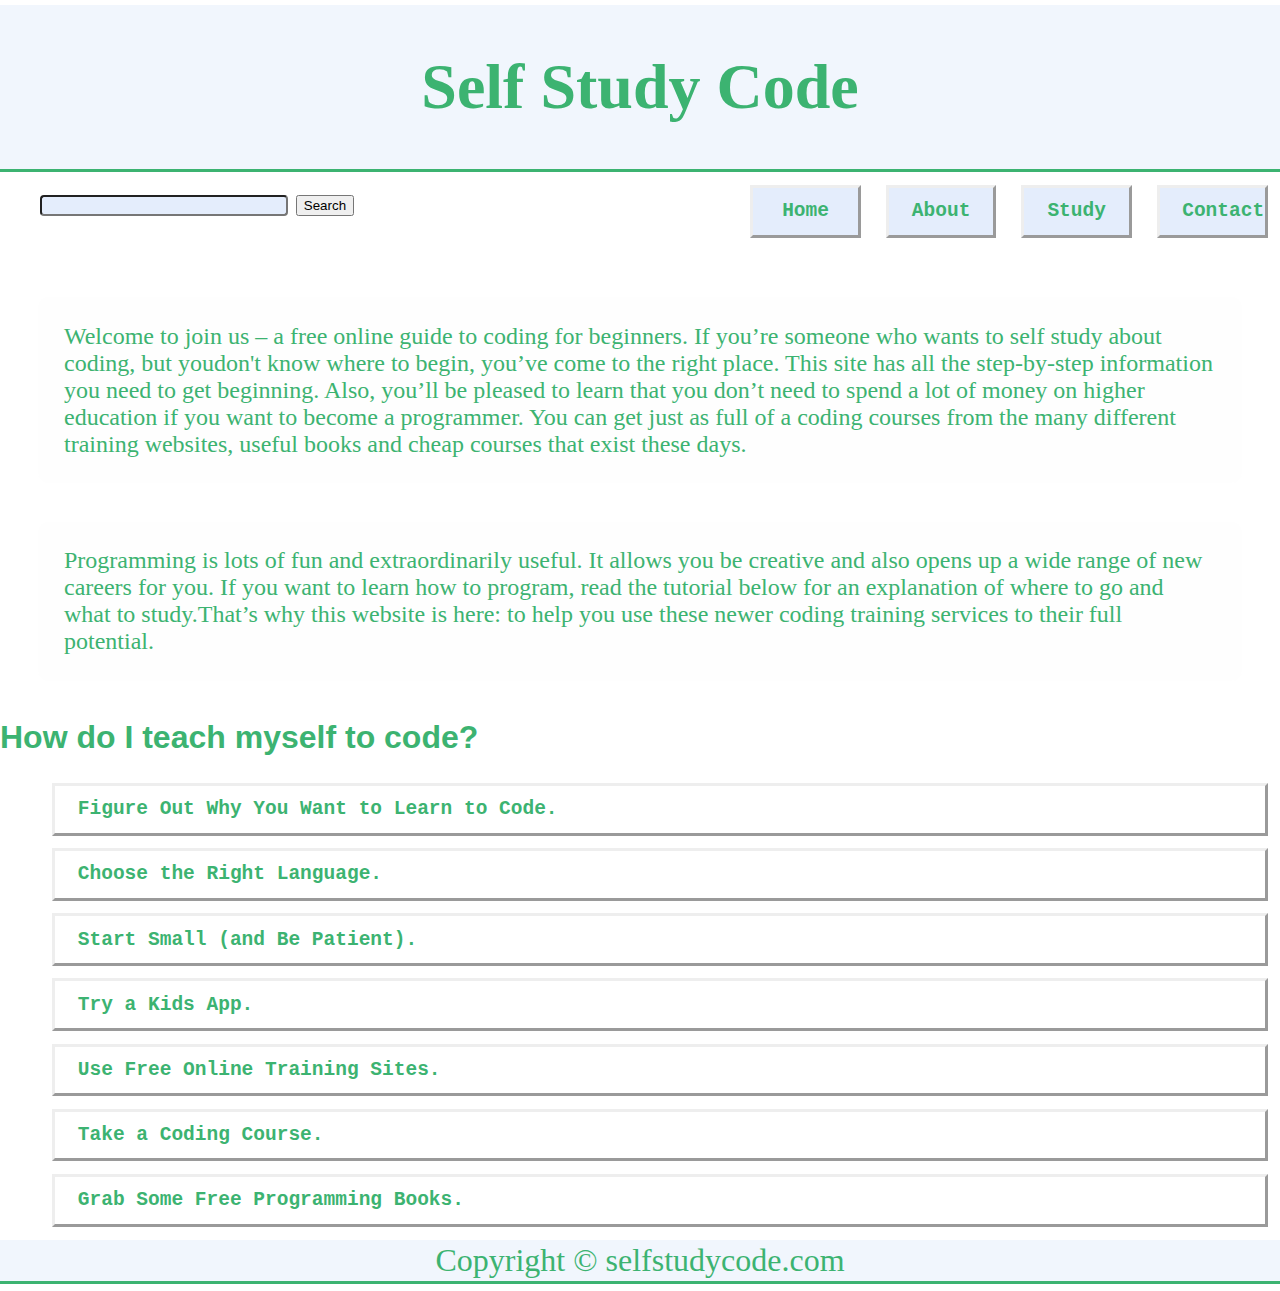
<file: week0/index.html>
<html lang="en">
<head>
  <meta charset="utf-8">
    <title>My first Web Page</title>
    <link rel="stylesheet" type="text/css" href="main.css" >
</head> 
<body>
  
 <div class="container-fluid topnav">
   <header>
      <h1>Self Study Code</h1>
    </header>
 <nav>
     <ul>
    <input id="search-text" type="text"/>
    <button type="button" id="search-           button">Search</button>
      <li class="navright">
        <a href="Contact">Contact</a>
      </li>    
      <li class="navright">
        <a href="Study">Study</a>
       </li>
     <li class="navright">
       <a href="About">About</a></li>
     <li class="navright">
       <a href="Home">Home</a></li>           </ul>
     
   </nav>
   
   
  <br>
  <br>
  
   <p>Welcome to join us – a free online       guide to coding for beginners. If         you’re someone who wants to self         study about coding, but youdon't         know where to begin, you’ve come to       the right place. This site has all       the step-by-step information you         need to get beginning.

      Also, you’ll be pleased to learn         that you don’t need to spend a lot       of money on higher education if you       want to become a programmer. You         can get just as full of a coding         courses from the many different           training websites, useful books and       cheap courses that exist these           days.</p>
  <p> Programming is lots of fun and           extraordinarily useful. It allows         you be creative and also opens up a       wide range of new careers for you.       If you want to learn how to               program, read the tutorial below         for an explanation of where to go         and what to study.That’s why this         website is here: to help you use         these newer coding training               services to their full potential.  </p>
  
 <h2>How do I teach myself to code?</h2>
   <ul class=Nv>
      <li><a href="Figure Out Why You             Want to Learn to Code"                   target="_blank">
        Figure Out Why You Want to Learn         to Code.</a></li>
      
     <li><a href="Choose the Right             Language" target="_blank">Choose          the Right Language.</a></li>
     <li><a href="Start Small (and Be             Patient) " target="_blank">Start         Small (and Be Patient).</a></li>
     <li><a href="Try a Kids App"                 target="_blank">Try a Kids App.          </a></li>
     <li><a href="Use Free Online                  Training Sites"           target="_blank">
       Use Free Online Training Sites.        </a></li>
      <li><a href="Take a Coding         Course">Take a Coding Course. </a>
         
      </li>
      <li><a href="Grab Some Free      Programming Books" target="_blank">Grab Some Free Programming Books.</a></li>
   </ul>
  <footer>Copyright &copy;              selfstudycode.com</footer>
</div>

     
</body>
</html>
</file>
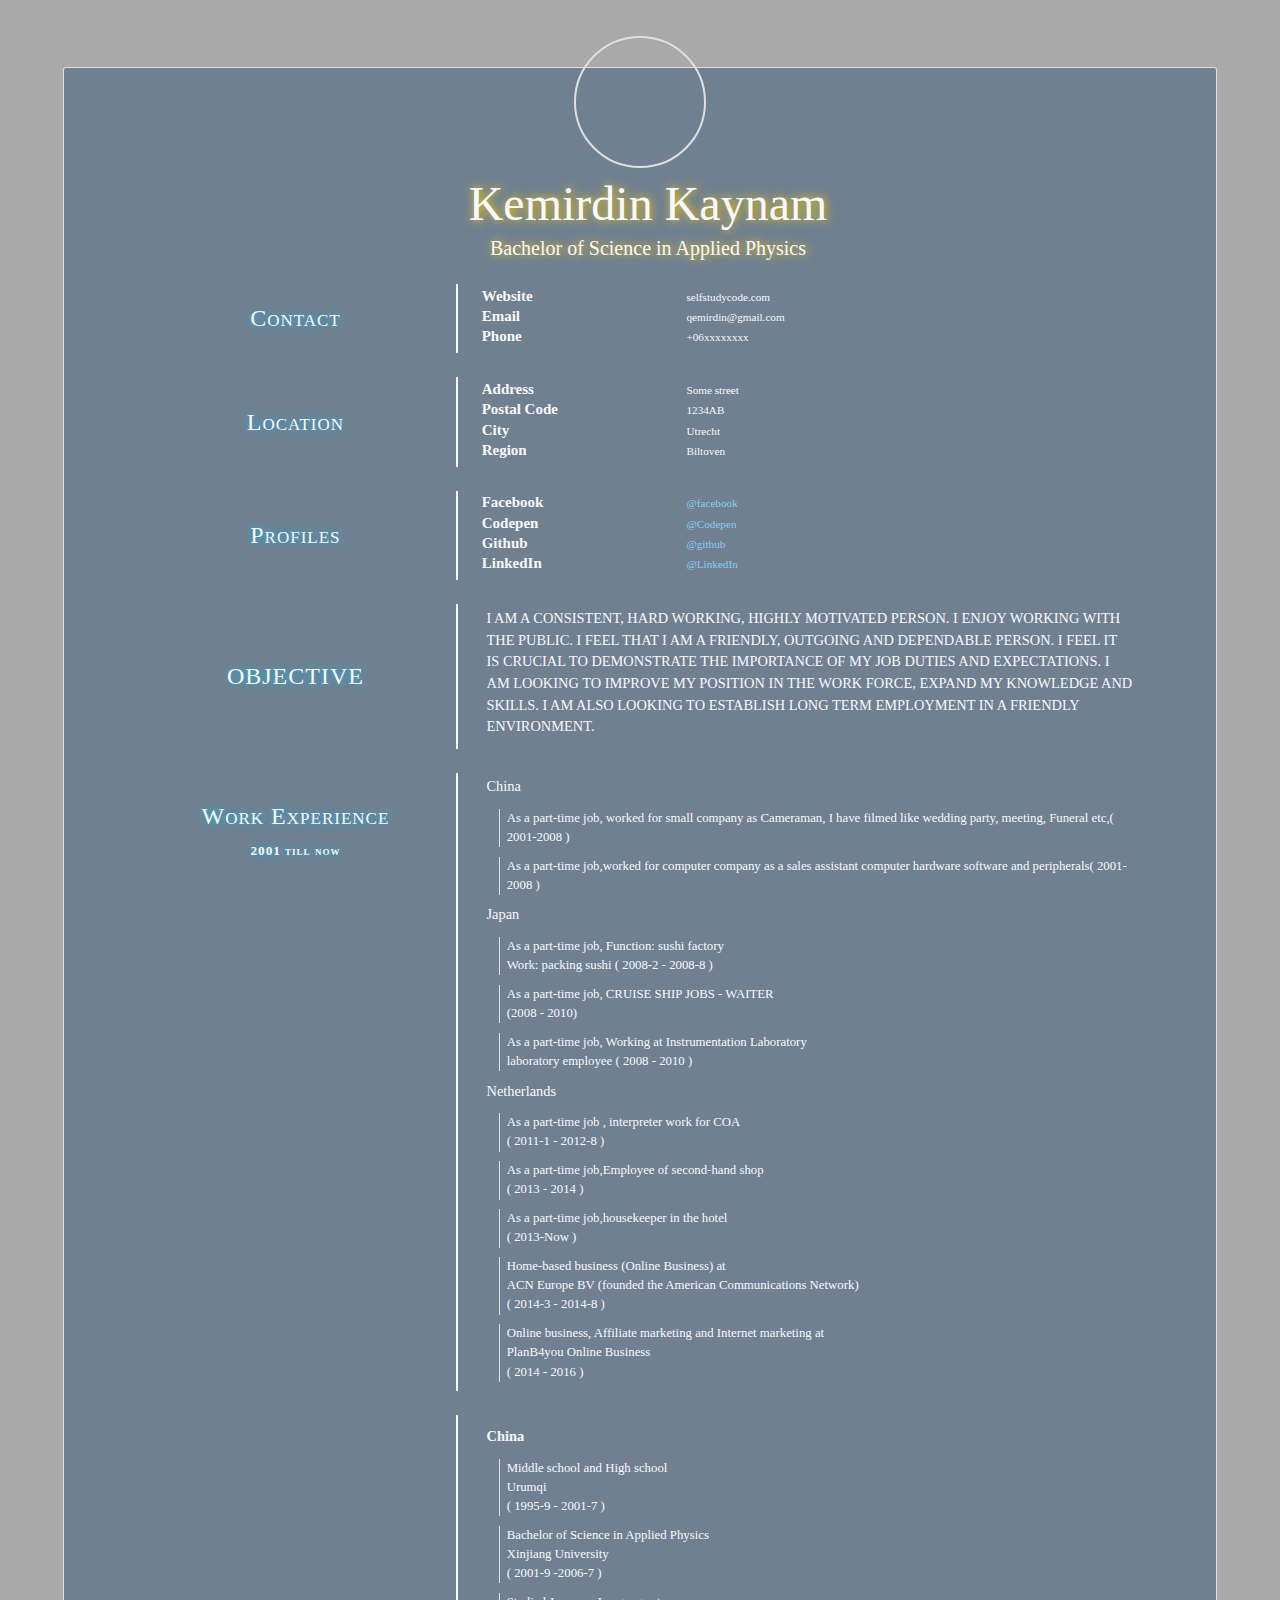
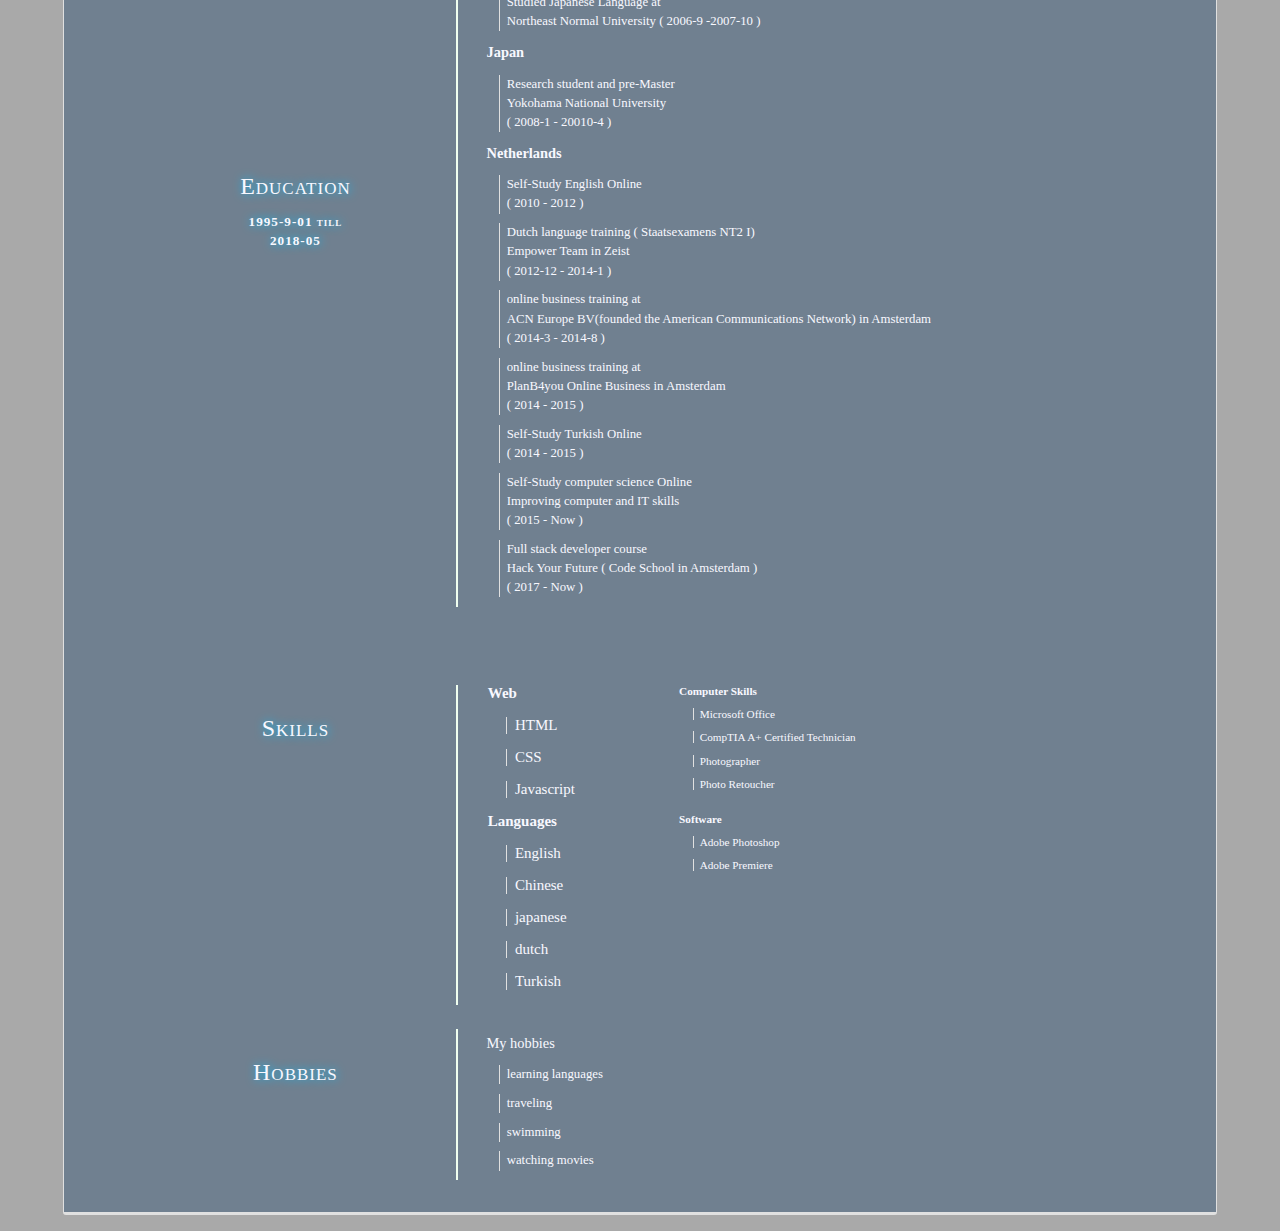
<file: week1/index.html>
<!DOCTYPE html>
<html lang="en">
<head>
  <meta charset="utf-8">
    <title>My first Web Page</title>
    <link rel="stylesheet" type="text/css" href="mystyles.css" >
</head> 
<body>
<div class="resume-wrapper">
  <article class="paper">
    <header>
      <div class="header-content">
        <div class="header-pic" title="My resume">
          <div class="pic"></div>
        </div>
        <div class="header-text">
          
          <p>
            Kemirdin
            Kaynam
          </p>
          <p class="subtitle">Bachelor of Science in Applied Physics</p>
        </div>
      </div>
    </header>
    
    <div class="content-wrapper">
    
      <!-- CONTACT -->
      <section class="content">
        <div class="row">
          <div class="content-cat">
           Contact
          </div>
          <div class="content-text">
            <ul>
              <li>Website</li>
              <li>selfstudycode.com</li>
            </ul>
            <ul>
              <li>Email</li>
              <li>qemirdin@gmail.com</li>
            </ul>
            <ul>
              <li>Phone</li>
              <li>+06xxxxxxxx</li>
            </ul>
          </div>
        </div>
      </section>

      <!-- LOCATION -->
      <section class="content">
        <div class="row">
          <div class="content-cat">
           Location
          </div>
          <div class="content-text">
            <ul>
              <li>Address</li>
              <li>Some street</li>
            </ul>
            <ul>
              <li>Postal Code</li>
              <li>1234AB</li>
            </ul>
            <ul>
              <li>City</li>
              <li>Utrecht</li>
            </ul>
            <ul>
              <li>Region</li>
              <li>Biltoven</li>
            </ul>
          </div>
        </div>
      </section>

      <!-- PROFILES -->
      <section class="content">
        <div class="row">
          <div class="content-cat">
           Profiles
          </div>
          <div class="content-text">
            <ul>
              <li>Facebook</li>
              <li>
                <a href="https://facebook.com" target="_blank">@facebook</a>
              </li>
            </ul>
            <ul>
              <li>Codepen</li>
              <li>
                <a href="https://codepen.io/K3M1R" target="_blank">@Codepen</a>
              </li>
            </ul>
            <ul>
              <li>Github</li>
              <li>
                <a href="https://github.com/Kemirdin" target="_blank">@github</a>
              </li>
            </ul>
             <ul>
              <li>LinkedIn</li>
              <li>
                <a href="https://www.linkedin.com/in/kemirdin-kaynam-b4033410a/" target="_blank">@LinkedIn</a>
              </li>
            </ul>
          </div>
        </div>
      </section>
      
      
        <section class="content">
        <div class="row">
          <div class="content-cat">
            OBJECTIVE
            
          </div>
          <div class="content-text work-listing education-listing">
            <p class="objective">I AM A CONSISTENT, HARD WORKING, HIGHLY MOTIVATED PERSON. I ENJOY WORKING WITH THE PUBLIC. I FEEL THAT I AM A FRIENDLY, OUTGOING AND DEPENDABLE PERSON. I FEEL IT IS CRUCIAL TO DEMONSTRATE THE IMPORTANCE OF MY JOB DUTIES AND EXPECTATIONS. I AM LOOKING TO IMPROVE MY POSITION IN THE WORK FORCE, EXPAND MY KNOWLEDGE AND SKILLS. I AM ALSO LOOKING TO ESTABLISH LONG TERM EMPLOYMENT IN A FRIENDLY ENVIRONMENT.</p>
            
          </div>
          
         
          
        </div>
      </section>

      <section class="content">
        <div class="row">
          <div class="content-cat big-text">
           Work Experience
            <p>2001 till now</p>
          </div>
          <div class="content-text work-listing">
            <p class="heading"> China </p>
            <p class="highlight">As a part-time job, worked for  small company as Cameraman, I  have filmed like  wedding party, meeting, Funeral etc,( 2001-2008 )</p>
            <p class="highlight">As a part-time job,worked for  computer company as a sales assistant computer hardware software and peripherals( 2001-2008 )</p>

           <p class="heading">Japan </p>
            <p class="highlight">As a part-time job, Function: sushi factory<br>
Work: packing sushi ( 2008-2 - 2008-8 )</p>
            <p class="highlight">As a part-time job, CRUISE SHIP JOBS - WAITER<br>
(2008 - 2010)</p>
            <p class="highlight">As a part-time job, Working at Instrumentation Laboratory<br>
laboratory employee ( 2008 - 2010 )</p>
            <p class="heading">Netherlands </p>
            <p class="highlight">As a part-time job , interpreter work for COA <br>
              ( 2011-1 - 2012-8 )
            </p>
            <p class="highlight">As a part-time job,Employee of second-hand shop<br>
              ( 2013 - 2014 )
            </p>
            <p class="highlight">As a part-time job,housekeeper in the hotel<br>
              ( 2013-Now )
            </p>
            <p class="highlight">Home-based business (Online Business) at <br> ACN Europe BV (founded the American Communications Network) <br>
              ( 2014-3 - 2014-8 )
            </p>
            <p class="highlight">Online business, Affiliate marketing and Internet marketing at <br> PlanB4you Online Business<br>
              ( 2014 - 2016 )
            </p>
            
          </div>
        </div>
      </section>
   

      <section class="content">
        <div class="row">
          <div class="content-cat">
            Education
            <p>1995-9-01 till</p>
            <p style="margin-top:0.25em;">2018-05</p>
          </div>
          <div class="content-text work-listing education-listing">
            <p class="heading">China</p>
            <p class="highlight">Middle school and High school <br> Urumqi <br>
              ( 1995-9 - 2001-7 )
            </p>
            <p class="highlight">Bachelor of Science in Applied Physics<br>
              Xinjiang University<br>
              ( 2001-9 -2006-7 )
            </p>
            <p class="highlight">Studied Japanese Language at<br>  Northeast Normal University ( 2006-9 -2007-10 )</p>
            <p class="heading">Japan </p>
            <p class="highlight">Research student and pre-Master <br> Yokohama National University <br>
              ( 2008-1 - 20010-4 )
            </p>
            
            <p class="heading">Netherlands </p>
            <p class="highlight"> Self-Study English Online<br> 
              ( 2010 - 2012 )
            </p>
            <p class="highlight">Dutch language training ( Staatsexamens NT2 I) <br> Empower Team in Zeist <br>
              ( 2012-12 - 2014-1 )
            </p>
            <p class="highlight"> online business training at <br>ACN Europe BV(founded the American Communications Network) in Amsterdam<br> 
              ( 2014-3 - 2014-8 )
            </p>
            <p class="highlight">online business training at <br> PlanB4you Online Business in Amsterdam<br> 
              ( 2014 - 2015 )
            </p>
             <p class="highlight"> Self-Study Turkish Online<br> 
              ( 2014 - 2015 )
            </p>
             <p class="highlight">Self-Study computer science Online <br>
               Improving  computer and IT skills<br>
              ( 2015 - Now )
            </p>
             <p class="highlight">Full stack developer course <br>
               Hack Your Future ( Code School in Amsterdam )<br>
              ( 2017 - Now )
            </p>
            
          </div>
          
         
          
        </div>
      </section>
      

      <section class="content">
        <div class="row">
          <div class="content-cat big-text">
      

          </div>
        </div>
      </section>

      <section class="content">
        <div class="row">
          <div class="content-cat big-text">
            Skills
          </div>
          <div class="content-text skills-listing">
            <ul>
              <li>
                Web
                
                <p class="highlight">HTML</p>
                <p class="highlight">CSS</p>
                <p class="highlight">Javascript</p>
              </li>
              <li>
                Computer Skills
                <p class="highlight">Microsoft Office</p>
               
                <p class="highlight">CompTIA A+ Certified Technician</p>
                <p class="highlight">Photographer</p>
                <p class="highlight">Photo Retoucher</p>
              </li>
            </ul>
            <ul>
              <li>
                Languages 
               
                <p class="highlight">English</p>
                <p class="highlight">Chinese</p>
                <p class="highlight">japanese</p>
                <p class="highlight">dutch</p>
                <p class="highlight">Turkish</p>
              </li>
              <li>
                Software
                
                <p class="highlight">Adobe Photoshop</p>
                <p class="highlight">Adobe Premiere</p>
              </li>
            </ul>
          </div>
        </div>
      </section>
         <section class="content">
        <div class="row">
          <div class="content-cat big-text">
           Hobbies
            </div>
          <div class="content-text work-listing">
             
            <p>My hobbies</p>
            <p class="highlight">learning languages</p>
            <p class="highlight">traveling</p>
            <p class="highlight">swimming</p>
            <p class="highlight">watching movies</p>
          
          
          </div>
        </div>
      </section>
    
    </div>
      
  </article>
  
</div>
  </body>
</html>
</file>
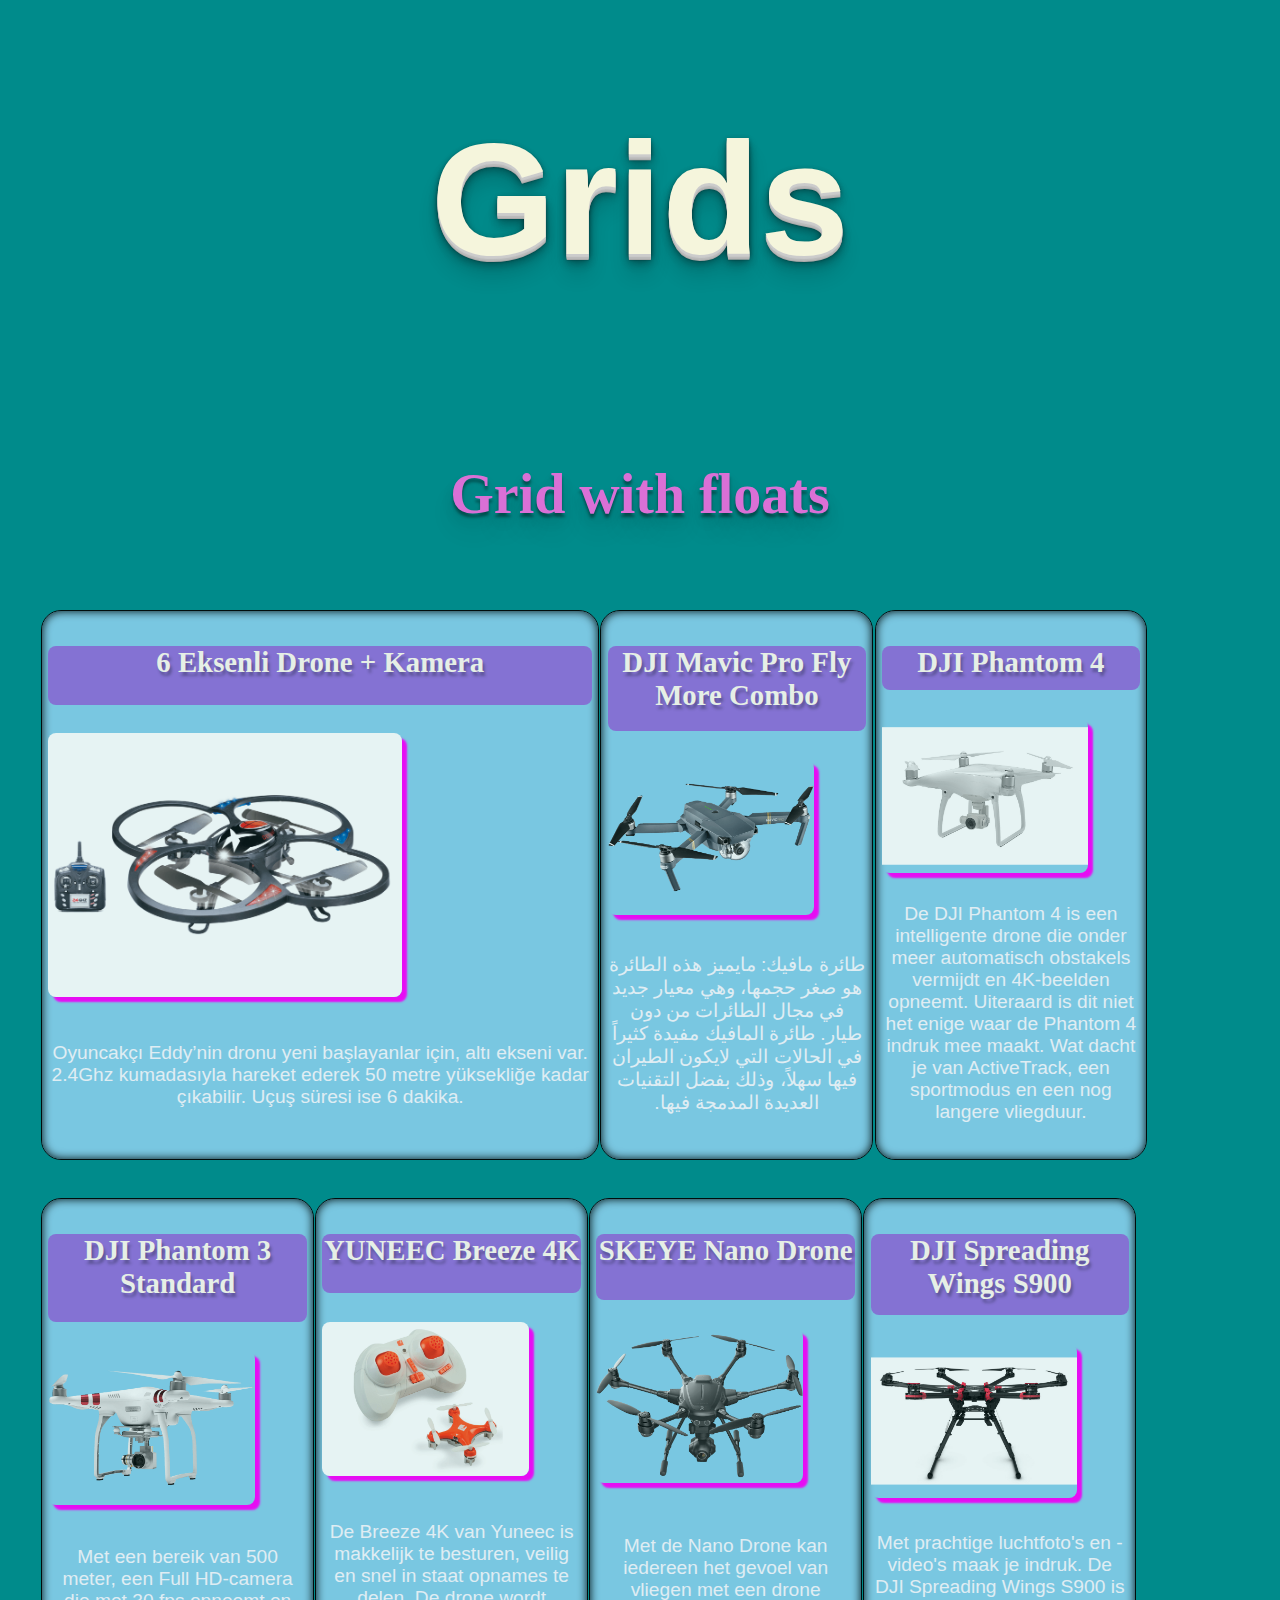
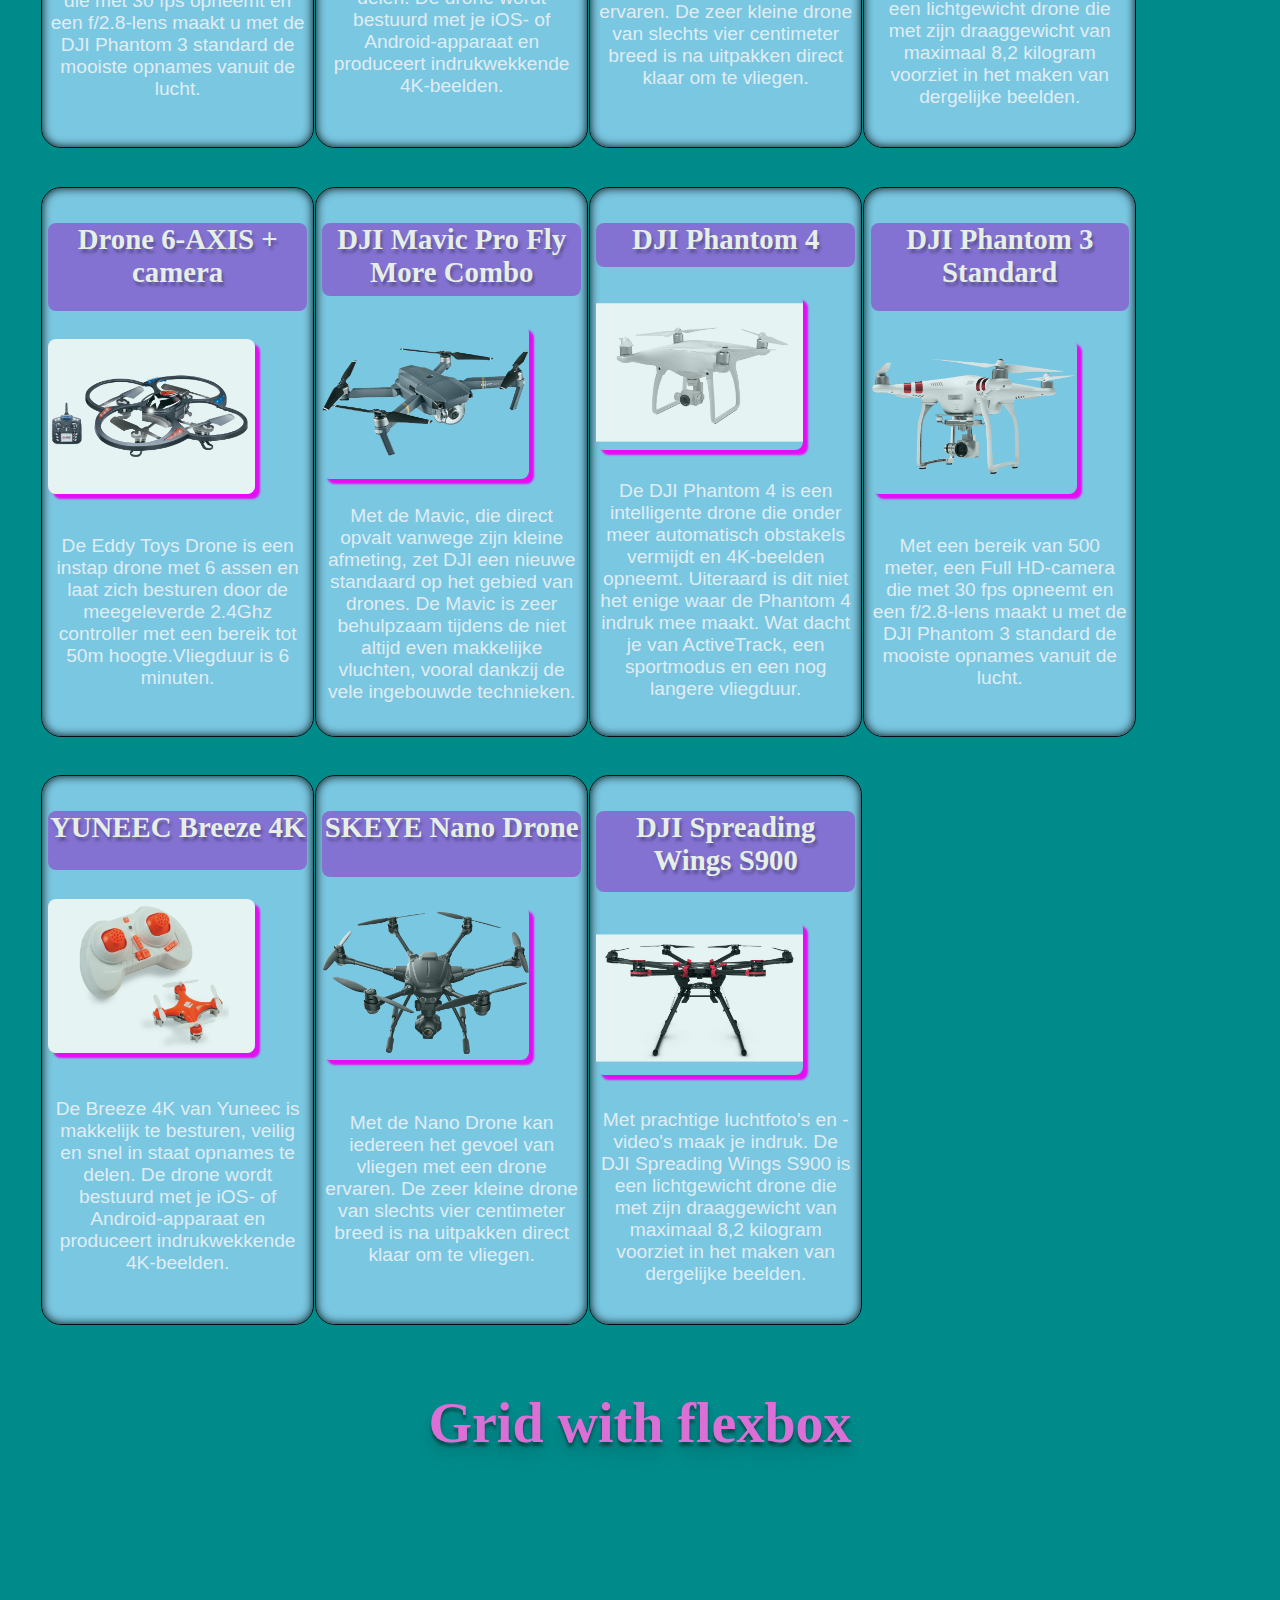
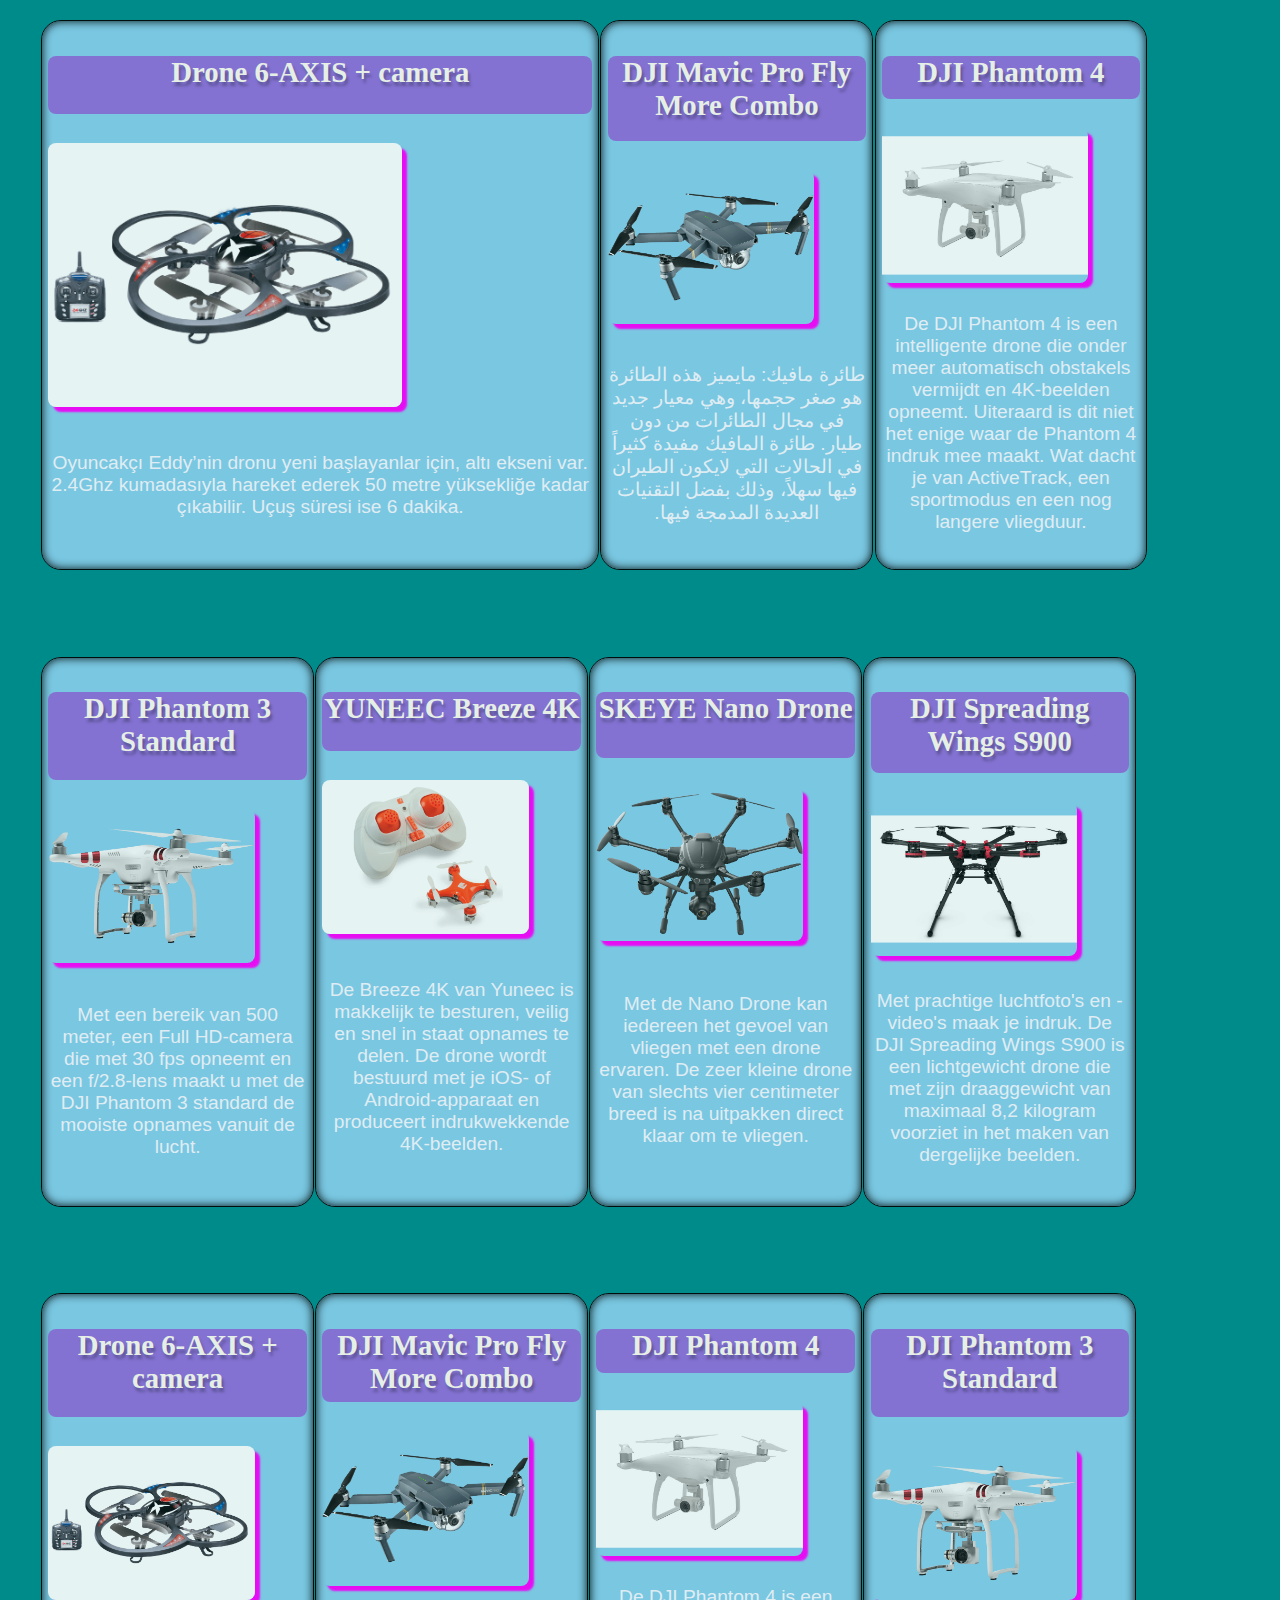
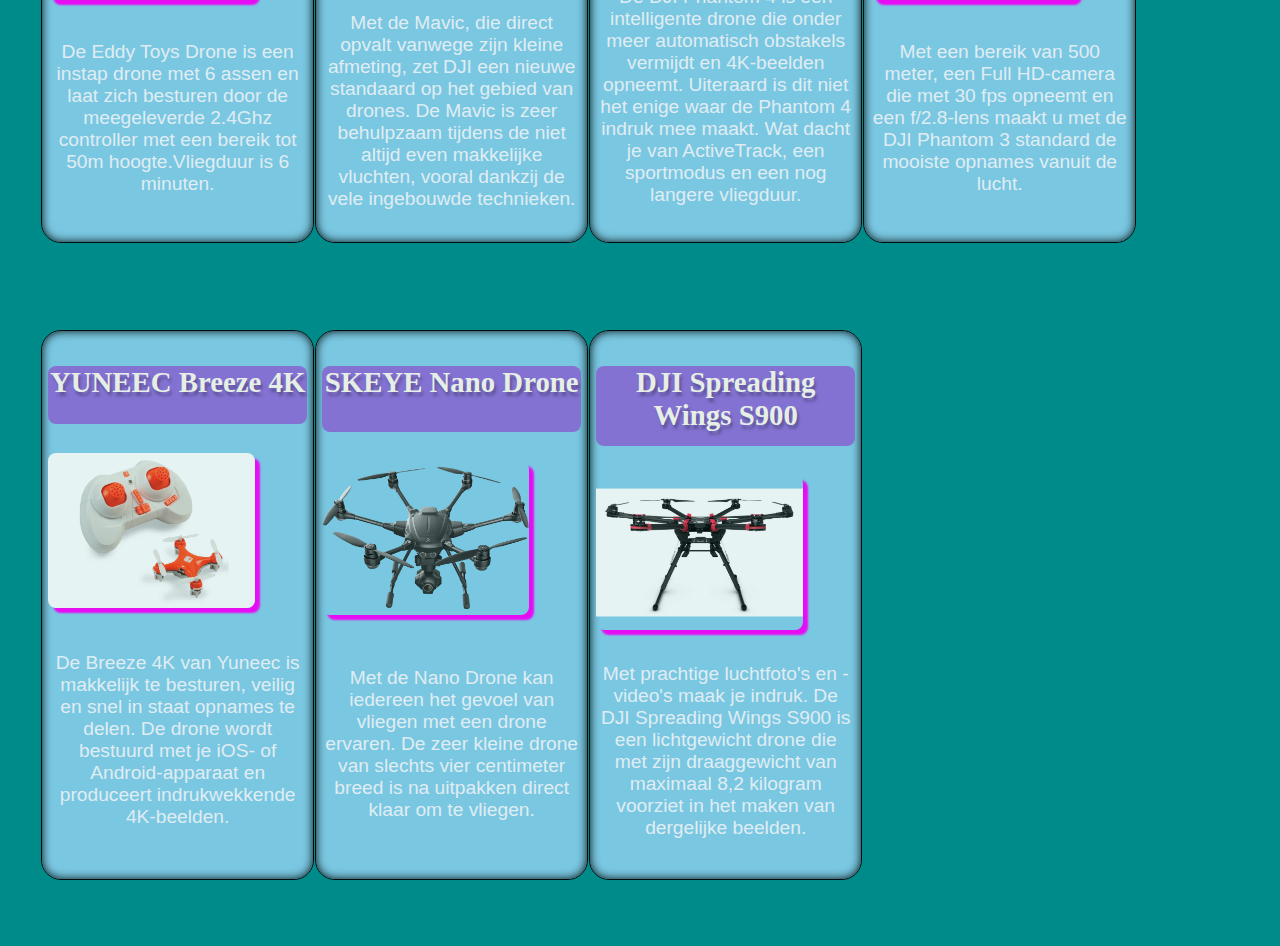
<file: week2/index.html>
<!doctype html>
<html>
    <head>
        <meta charset="utf-8">
        <meta name="viewport" content="width=device-width, initial-scale=1.0">
        <title>Grids</title>
        <link rel="stylesheet" href="style.css">
    </head>
    <body>
        <header>
            <h1>Grids</h1>
        </header>
        <main>
            <section>
                <h2>Grid with floats</h2>
                <ul id="grid-floats">
                    <li class="grid-item">
                        <h3>6 Eksenli Drone + Kamera</h3>
                        <img src="images/drone1.png">
                        <p>Oyuncakçı Eddy’nin dronu yeni başlayanlar için, altı ekseni var. 2.4Ghz kumadasıyla hareket ederek 50 metre yüksekliğe kadar çıkabilir. Uçuş süresi ise 6 dakika.</p>
                    </li>
                    <li class="grid-item">
                        <h3>DJI Mavic Pro Fly More Combo</h3>
                        <img src="images/drone2.png">
                         <p dir="rtl">طائرة مافيك: مايميز هذه الطائرة هو صغر حجمها، وهي معيار جديد في مجال الطائرات من دون طيار. طائرة المافيك مفيدة كثيراً في الحالات التي لايكون الطيران فيها سهلاً، وذلك بفضل التقنيات العديدة المدمجة فيها.</p>
                    </li>
                    <li class="grid-item">
                        <h3>DJI Phantom 4</h3>
                        <img src="images/drone3.png">
                        <p>De DJI Phantom 4 is een intelligente drone die onder meer automatisch obstakels vermijdt en 4K-beelden opneemt. Uiteraard is dit niet het enige waar de Phantom 4 indruk mee maakt. Wat dacht je van ActiveTrack, een sportmodus en een nog langere vliegduur.</p>
                    </li>
                    <li class="grid-item">
                        <h3>DJI Phantom 3 Standard</h3>
                        <img src="images/drone4.png">
                        <p>Met een bereik van 500 meter, een Full HD-camera die met 30 fps opneemt en een f/2.8-lens maakt u met de DJI Phantom 3 standard de mooiste opnames vanuit de lucht.</p>
                    </li>
                    <li class="grid-item">
                        <h3>YUNEEC Breeze 4K</h3>
                        <img src="images/drone5.png">
                        <p>De Breeze 4K van Yuneec is makkelijk te besturen, veilig en snel in staat opnames te delen. De drone wordt bestuurd met je iOS- of Android-apparaat en produceert indrukwekkende 4K-beelden.</p>
                    </li>
                    <li class="grid-item">
                        <h3>SKEYE Nano Drone</h3>
                        <img src="images/drone6.png">
                        <p>Met de Nano Drone kan iedereen het gevoel van vliegen met een drone ervaren. De zeer kleine drone van slechts vier centimeter breed is na uitpakken direct klaar om te vliegen.</p>
                    </li>
                    <li class="grid-item">
                        <h3>DJI Spreading Wings S900</h3>
                        <img src="images/drone7.png">
                        <p>Met prachtige luchtfoto's en -video's maak je indruk. De DJI Spreading Wings S900 is een lichtgewicht drone die met zijn draaggewicht van maximaal 8,2 kilogram voorziet in het maken van dergelijke beelden.</p>
                    </li>
                    <li class="grid-item">
                        <h3>Drone 6-AXIS + camera</h3>
                        <img src="images/drone1.png">
                        <p>De Eddy Toys Drone is een instap drone met 6 assen en laat zich besturen door de meegeleverde 2.4Ghz controller met een bereik tot 50m hoogte.Vliegduur is 6 minuten.</p>
                    </li>
                    <li class="grid-item">
                        <h3>DJI Mavic Pro Fly More Combo</h3>
                        <img src="images/drone2.png">
                        <p>Met de Mavic, die direct opvalt vanwege zijn kleine afmeting, zet DJI een nieuwe standaard op het gebied van drones. De Mavic is zeer behulpzaam tijdens de niet altijd even makkelijke vluchten, vooral dankzij de vele ingebouwde technieken.</p>
                    </li>
                    <li class="grid-item">
                        <h3>DJI Phantom 4</h3>
                        <img src="images/drone3.png">
                        <p>De DJI Phantom 4 is een intelligente drone die onder meer automatisch obstakels vermijdt en 4K-beelden opneemt. Uiteraard is dit niet het enige waar de Phantom 4 indruk mee maakt. Wat dacht je van ActiveTrack, een sportmodus en een nog langere vliegduur.</p>
                    </li>
                    <li class="grid-item">
                        <h3>DJI Phantom 3 Standard</h3>
                        <img src="images/drone4.png">
                        <p>Met een bereik van 500 meter, een Full HD-camera die met 30 fps opneemt en een f/2.8-lens maakt u met de DJI Phantom 3 standard de mooiste opnames vanuit de lucht.</p>
                    </li>
                    <li class="grid-item">
                        <h3>YUNEEC Breeze 4K</h3>
                        <img src="images/drone5.png">
                        <p>De Breeze 4K van Yuneec is makkelijk te besturen, veilig en snel in staat opnames te delen. De drone wordt bestuurd met je iOS- of Android-apparaat en produceert indrukwekkende 4K-beelden.</p>
                    </li>
                    <li class="grid-item">
                        <h3>SKEYE Nano Drone</h3>
                        <img src="images/drone6.png">
                        <p>Met de Nano Drone kan iedereen het gevoel van vliegen met een drone ervaren. De zeer kleine drone van slechts vier centimeter breed is na uitpakken direct klaar om te vliegen.</p>
                    </li>
                    <li class="grid-item">
                        <h3>DJI Spreading Wings S900</h3>
                        <img src="images/drone7.png">
                        <p>Met prachtige luchtfoto's en -video's maak je indruk. De DJI Spreading Wings S900 is een lichtgewicht drone die met zijn draaggewicht van maximaal 8,2 kilogram voorziet in het maken van dergelijke beelden.</p>
                    </li>
                </ul>
                
            </section>
            <section>
                <h2>Grid with flexbox</h2>
                <ul id="grid-flex">
                    <li class="grid-item">
                        <h3>Drone 6-AXIS + camera</h3>
                        <img src="images/drone1.png">
                        <p>Oyuncakçı Eddy’nin dronu yeni başlayanlar için, altı ekseni var. 2.4Ghz kumadasıyla hareket ederek 50 metre yüksekliğe kadar çıkabilir. Uçuş süresi ise 6 dakika.</p>
                    </li>
                    <li class="grid-item">
                        <h3>DJI Mavic Pro Fly More Combo</h3>
                        <img src="images/drone2.png">
                         <p dir="rtl">طائرة مافيك: مايميز هذه الطائرة هو صغر حجمها، وهي معيار جديد في مجال الطائرات من دون طيار. طائرة المافيك مفيدة كثيراً في الحالات التي لايكون الطيران فيها سهلاً، وذلك بفضل التقنيات العديدة المدمجة فيها.</p>
                    </li>
                    <li class="grid-item">
                        <h3>DJI Phantom 4</h3>
                        <img src="images/drone3.png">
                        <p>De DJI Phantom 4 is een intelligente drone die onder meer automatisch obstakels vermijdt en 4K-beelden opneemt. Uiteraard is dit niet het enige waar de Phantom 4 indruk mee maakt. Wat dacht je van ActiveTrack, een sportmodus en een nog langere vliegduur.</p>
                    </li>
                    <li class="grid-item">
                        <h3>DJI Phantom 3 Standard</h3>
                        <img src="images/drone4.png">
                        <p>Met een bereik van 500 meter, een Full HD-camera die met 30 fps opneemt en een f/2.8-lens maakt u met de DJI Phantom 3 standard de mooiste opnames vanuit de lucht.</p>
                    </li>
                    <li class="grid-item">
                        <h3>YUNEEC Breeze 4K</h3>
                        <img src="images/drone5.png">
                        <p>De Breeze 4K van Yuneec is makkelijk te besturen, veilig en snel in staat opnames te delen. De drone wordt bestuurd met je iOS- of Android-apparaat en produceert indrukwekkende 4K-beelden.</p>
                    </li>
                    <li class="grid-item">
                        <h3>SKEYE Nano Drone</h3>
                        <img src="images/drone6.png">
                        <p>Met de Nano Drone kan iedereen het gevoel van vliegen met een drone ervaren. De zeer kleine drone van slechts vier centimeter breed is na uitpakken direct klaar om te vliegen.</p>
                    </li>
                    <li class="grid-item">
                        <h3>DJI Spreading Wings S900</h3>
                        <img src="images/drone7.png">
                        <p>Met prachtige luchtfoto's en -video's maak je indruk. De DJI Spreading Wings S900 is een lichtgewicht drone die met zijn draaggewicht van maximaal 8,2 kilogram voorziet in het maken van dergelijke beelden.</p>
                    </li>
                    <li class="grid-item">
                        <h3>Drone 6-AXIS + camera</h3>
                        <img src="images/drone1.png">
                        <p>De Eddy Toys Drone is een instap drone met 6 assen en laat zich besturen door de meegeleverde 2.4Ghz controller met een bereik tot 50m hoogte.Vliegduur is 6 minuten.</p>
                    </li>
                    <li class="grid-item">
                        <h3>DJI Mavic Pro Fly More Combo</h3>
                        <img src="images/drone2.png">
                        <p>Met de Mavic, die direct opvalt vanwege zijn kleine afmeting, zet DJI een nieuwe standaard op het gebied van drones. De Mavic is zeer behulpzaam tijdens de niet altijd even makkelijke vluchten, vooral dankzij de vele ingebouwde technieken.</p>
                    </li>
                    <li class="grid-item">
                        <h3>DJI Phantom 4</h3>
                        <img src="images/drone3.png">
                        <p>De DJI Phantom 4 is een intelligente drone die onder meer automatisch obstakels vermijdt en 4K-beelden opneemt. Uiteraard is dit niet het enige waar de Phantom 4 indruk mee maakt. Wat dacht je van ActiveTrack, een sportmodus en een nog langere vliegduur.</p>
                    </li>
                    <li class="grid-item">
                        <h3>DJI Phantom 3 Standard</h3>
                        <img src="images/drone4.png">
                        <p>Met een bereik van 500 meter, een Full HD-camera die met 30 fps opneemt en een f/2.8-lens maakt u met de DJI Phantom 3 standard de mooiste opnames vanuit de lucht.</p>
                    </li>
                    <li class="grid-item">
                        <h3>YUNEEC Breeze 4K</h3>
                        <img src="images/drone5.png">
                        <p>De Breeze 4K van Yuneec is makkelijk te besturen, veilig en snel in staat opnames te delen. De drone wordt bestuurd met je iOS- of Android-apparaat en produceert indrukwekkende 4K-beelden.</p>
                    </li>
                    <li class="grid-item">
                        <h3>SKEYE Nano Drone</h3>
                        <img src="images/drone6.png">
                        <p>Met de Nano Drone kan iedereen het gevoel van vliegen met een drone ervaren. De zeer kleine drone van slechts vier centimeter breed is na uitpakken direct klaar om te vliegen.</p>
                    </li>
                    <li class="grid-item">
                        <h3>DJI Spreading Wings S900</h3>
                        <img src="images/drone7.png">
                        <p>Met prachtige luchtfoto's en -video's maak je indruk. De DJI Spreading Wings S900 is een lichtgewicht drone die met zijn draaggewicht van maximaal 8,2 kilogram voorziet in het maken van dergelijke beelden.</p>
                    </li>
                </ul>
            </section>
        </main>
    </body>
</html>
</file>
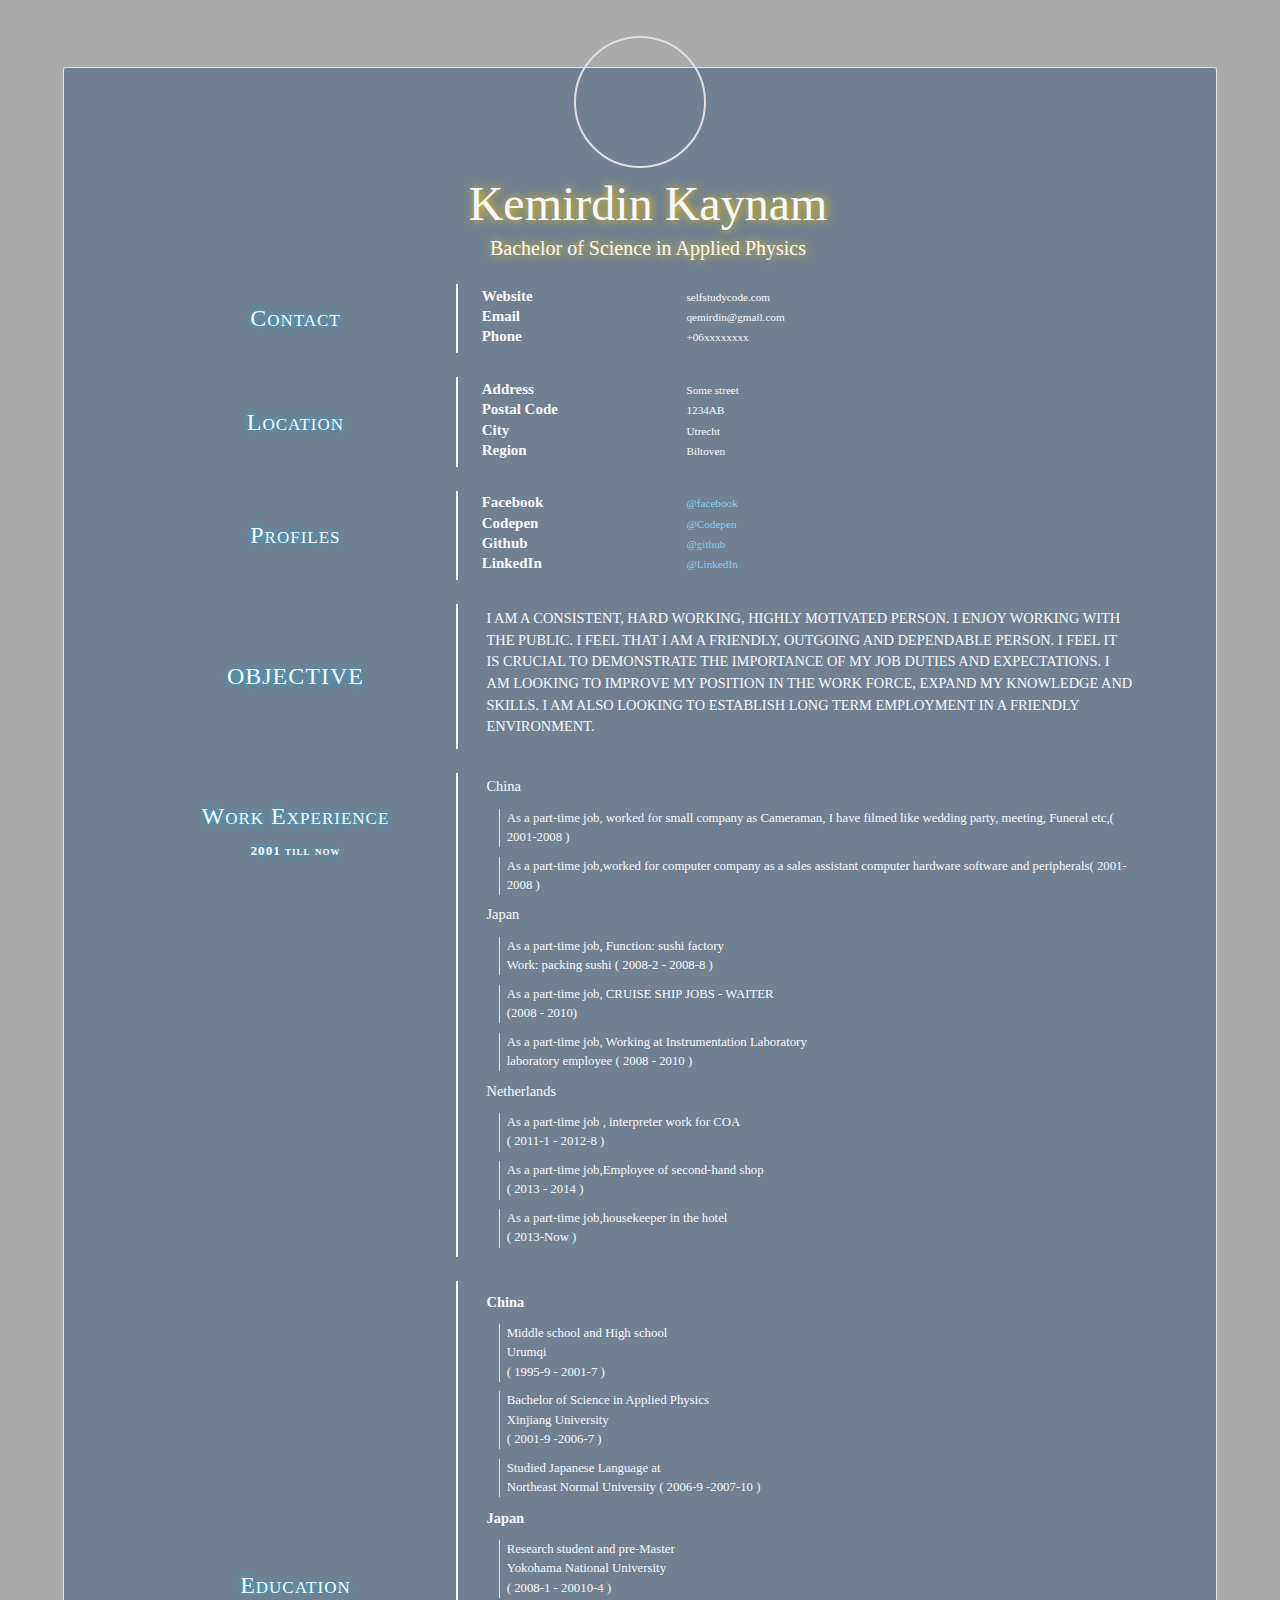
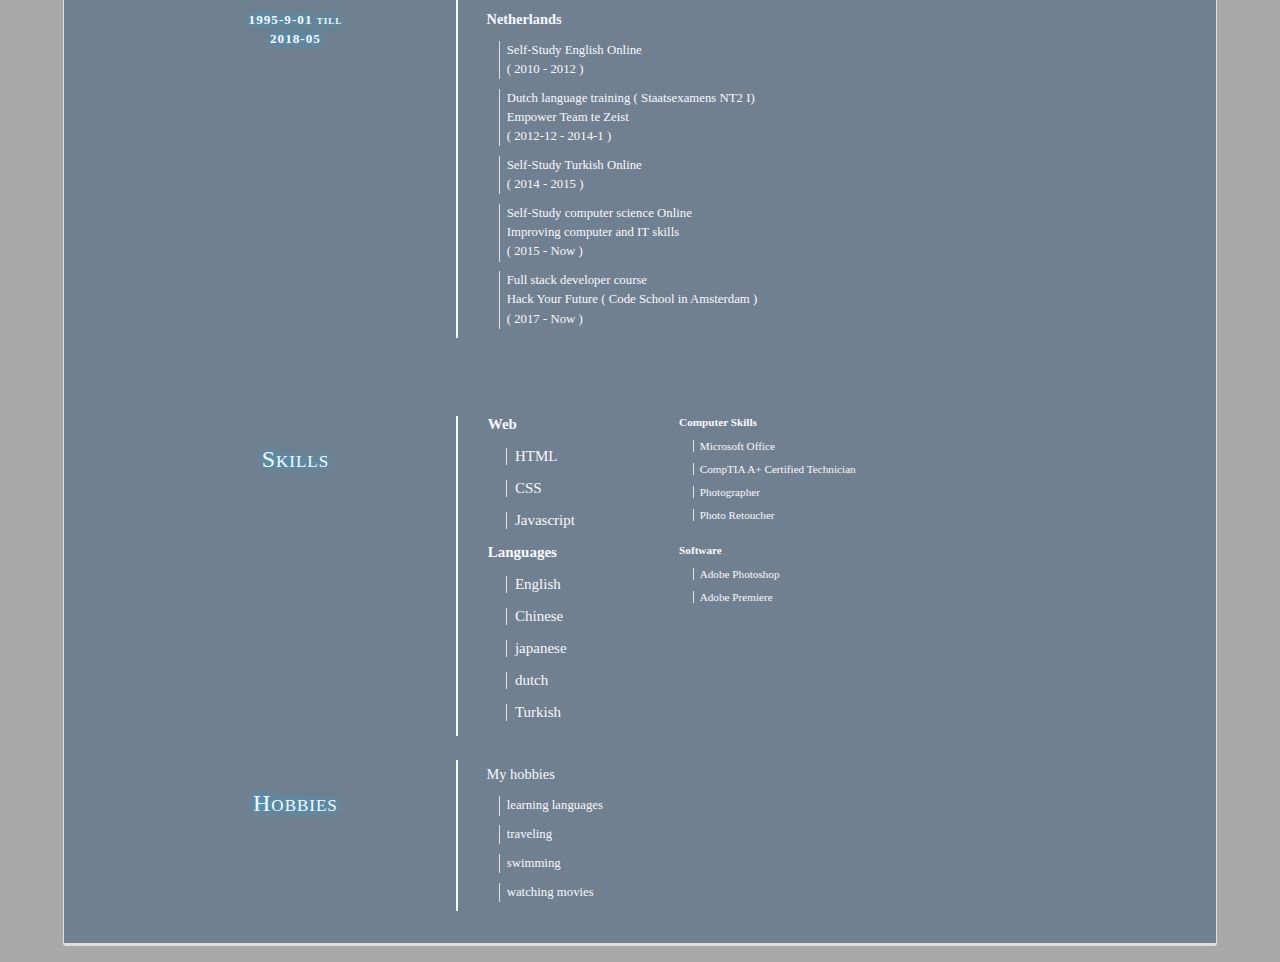
<file: week1/resume.html>
<!DOCTYPE html>
<html lang="en">
<head>
  <meta charset="utf-8">
    <title>My first Web Page</title>
    <link rel="stylesheet" type="text/css" href="mystyles.css" >
</head> 
<body>
<div class="resume-wrapper">
  <article class="paper">
    <header>
      <div class="header-content">
        <div class="header-pic" title="My resume">
          <div class="pic"></div>
        </div>
        <div class="header-text">
          
          <p>
            Kemirdin
            Kaynam
          </p>
          <p class="subtitle">Bachelor of Science in Applied Physics</p>
        </div>
      </div>
    </header>
    
    <div class="content-wrapper">
    
      <!-- CONTACT -->
      <section class="content">
        <div class="row">
          <div class="content-cat">
           Contact
          </div>
          <div class="content-text">
            <ul>
              <li>Website</li>
              <li>selfstudycode.com</li>
            </ul>
            <ul>
              <li>Email</li>
              <li>qemirdin@gmail.com</li>
            </ul>
            <ul>
              <li>Phone</li>
              <li>+06xxxxxxxx</li>
            </ul>
          </div>
        </div>
      </section>

      <!-- LOCATION -->
      <section class="content">
        <div class="row">
          <div class="content-cat">
           Location
          </div>
          <div class="content-text">
            <ul>
              <li>Address</li>
              <li>Some street</li>
            </ul>
            <ul>
              <li>Postal Code</li>
              <li>1234AB</li>
            </ul>
            <ul>
              <li>City</li>
              <li>Utrecht</li>
            </ul>
            <ul>
              <li>Region</li>
              <li>Biltoven</li>
            </ul>
          </div>
        </div>
      </section>

      <!-- PROFILES -->
      <section class="content">
        <div class="row">
          <div class="content-cat">
           Profiles
          </div>
          <div class="content-text">
            <ul>
              <li>Facebook</li>
              <li>
                <a href="https://facebook.com" target="_blank">@facebook</a>
              </li>
            </ul>
            <ul>
              <li>Codepen</li>
              <li>
                <a href="https://codepen.io/K3M1R" target="_blank">@Codepen</a>
              </li>
            </ul>
            <ul>
              <li>Github</li>
              <li>
                <a href="https://github.com/Kemirdin" target="_blank">@github</a>
              </li>
            </ul>
             <ul>
              <li>LinkedIn</li>
              <li>
                <a href="https://www.linkedin.com/in/kemirdin-kaynam-b4033410a/" target="_blank">@LinkedIn</a>
              </li>
            </ul>
          </div>
        </div>
      </section>
      
      
        <section class="content">
        <div class="row">
          <div class="content-cat">
            OBJECTIVE
            
          </div>
          <div class="content-text work-listing education-listing">
            <p class="objective">I AM A CONSISTENT, HARD WORKING, HIGHLY MOTIVATED PERSON. I ENJOY WORKING WITH THE PUBLIC. I FEEL THAT I AM A FRIENDLY, OUTGOING AND DEPENDABLE PERSON. I FEEL IT IS CRUCIAL TO DEMONSTRATE THE IMPORTANCE OF MY JOB DUTIES AND EXPECTATIONS. I AM LOOKING TO IMPROVE MY POSITION IN THE WORK FORCE, EXPAND MY KNOWLEDGE AND SKILLS. I AM ALSO LOOKING TO ESTABLISH LONG TERM EMPLOYMENT IN A FRIENDLY ENVIRONMENT.</p>
            
          </div>
          
         
          
        </div>
      </section>

      <section class="content">
        <div class="row">
          <div class="content-cat big-text">
           Work Experience
            <p>2001 till now</p>
          </div>
          <div class="content-text work-listing">
            <p class="heading"> China </p>
            <p class="highlight">As a part-time job, worked for  small company as Cameraman, I  have filmed like  wedding party, meeting, Funeral etc,( 2001-2008 )</p>
            <p class="highlight">As a part-time job,worked for  computer company as a sales assistant computer hardware software and peripherals( 2001-2008 )</p>

           <p class="heading">Japan </p>
            <p class="highlight">As a part-time job, Function: sushi factory<br>
Work: packing sushi ( 2008-2 - 2008-8 )</p>
            <p class="highlight">As a part-time job, CRUISE SHIP JOBS - WAITER<br>
(2008 - 2010)</p>
            <p class="highlight">As a part-time job, Working at Instrumentation Laboratory<br>
laboratory employee ( 2008 - 2010 )</p>
            <p class="heading">Netherlands </p>
            <p class="highlight">As a part-time job , interpreter work for COA <br>
              ( 2011-1 - 2012-8 )
            </p>
            <p class="highlight">As a part-time job,Employee of second-hand shop<br>
              ( 2013 - 2014 )
            </p>
            <p class="highlight">As a part-time job,housekeeper in the hotel<br>
              ( 2013-Now )
            </p>
            
          </div>
        </div>
      </section>
   

      <section class="content">
        <div class="row">
          <div class="content-cat">
            Education
            <p>1995-9-01 till</p>
            <p style="margin-top:0.25em;">2018-05</p>
          </div>
          <div class="content-text work-listing education-listing">
            <p class="heading">China</p>
            <p class="highlight">Middle school and High school <br> Urumqi <br>
              ( 1995-9 - 2001-7 )
            </p>
            <p class="highlight">Bachelor of Science in Applied Physics<br>
              Xinjiang University<br>
              ( 2001-9 -2006-7 )
            </p>
            <p class="highlight">Studied Japanese Language at<br>  Northeast Normal University ( 2006-9 -2007-10 )</p>
            <p class="heading">Japan </p>
            <p class="highlight">Research student and pre-Master <br> Yokohama National University <br>
              ( 2008-1 - 20010-4 )
            </p>
            
            <p class="heading">Netherlands </p>
            <p class="highlight"> Self-Study English Online<br> 
              ( 2010 - 2012 )
            </p>
            <p class="highlight">Dutch language training ( Staatsexamens NT2 I) <br> Empower Team te Zeist <br>
              ( 2012-12 - 2014-1 )
            </p>
             <p class="highlight"> Self-Study Turkish Online<br> 
              ( 2014 - 2015 )
            </p>
             <p class="highlight">Self-Study computer science Online <br>
               Improving  computer and IT skills<br>
              ( 2015 - Now )
            </p>
             <p class="highlight">Full stack developer course <br>
               Hack Your Future ( Code School in Amsterdam )<br>
              ( 2017 - Now )
            </p>
            
          </div>
          
         
          
        </div>
      </section>
      

      <section class="content">
        <div class="row">
          <div class="content-cat big-text">
      

          </div>
        </div>
      </section>

      <section class="content">
        <div class="row">
          <div class="content-cat big-text">
            Skills
          </div>
          <div class="content-text skills-listing">
            <ul>
              <li>
                Web
                
                <p class="highlight">HTML</p>
                <p class="highlight">CSS</p>
                <p class="highlight">Javascript</p>
              </li>
              <li>
                Computer Skills
                <p class="highlight">Microsoft Office</p>
               
                <p class="highlight">CompTIA A+ Certified Technician</p>
                <p class="highlight">Photographer</p>
                <p class="highlight">Photo Retoucher</p>
              </li>
            </ul>
            <ul>
              <li>
                Languages 
               
                <p class="highlight">English</p>
                <p class="highlight">Chinese</p>
                <p class="highlight">japanese</p>
                <p class="highlight">dutch</p>
                <p class="highlight">Turkish</p>
              </li>
              <li>
                Software
                
                <p class="highlight">Adobe Photoshop</p>
                <p class="highlight">Adobe Premiere</p>
              </li>
            </ul>
          </div>
        </div>
      </section>
         <section class="content">
        <div class="row">
          <div class="content-cat big-text">
           Hobbies
            </div>
          <div class="content-text work-listing">
             
            <p>My hobbies</p>
            <p class="highlight">learning languages</p>
            <p class="highlight">traveling</p>
            <p class="highlight">swimming</p>
            <p class="highlight">watching movies</p>
          
          
          </div>
        </div>
      </section>
    
    </div>
      
  </article>
  
</div>
  </body>
</html>
</file>
<file: week0/main.css>
body {

       font-family: monospace;
       background-image:            url("https://cdna.artstation.com/p/assets/images/images/002/464/722/large/chris-lyons-sci-new2.jpg?1462047708");
       margin: 0 auto;
   }


header,footer {
      background-color: rgba(119, 165,           239, 0.1);
      text-align: center;
      color:#3cb371;
      font-family: "Times New Roman",               Times, serif;
      font-size: 200%;
		  text-transform: none;
			border-bottom: 3px solid #3cb371;
			margin-top: 5px;
      padding: 2px;
          
		}
.navright {
       background-color: rgba(119, 165,            239, 0.2);
       float:right;
       display:block;
       width:80px;
       text-align:center;
       margin-top:0.2px;
        }
.navright:hover {
  border-top: 2px solid #418da5;
  border-bottom: 2px solid #418da5;
  padding: 5px;
  background-color: #555;
    
       }

 #search-text {
    width: 20%;
    border-radius: 4px;
    background-color: rgba(119, 165,            239, 0.2);
    color:#3cb371;
    margin-top:10px;
    }
 #search-button {
    margin-left: 15px;
    padding-left: 10px;
    padding-right: 10px;
    border-radius: 4px;
    font-family: Georgia;
    color:#3cb371;
   
    }
 
 p {
     color:MediumSeaGreen;
     background: rgba(244, 245, 247,             0.1);
     border-radius: 10px;
     margin: 3%;
     padding: 2%;
     font-size: 150%;
     font-family: cursive;
  }




h2 { 
     color:MediumSeaGreen;
     font-family: Arial, Helvetica, sans-       serif;
     font-size: 200%;

  }


  

li {
     color: MediumSeaGreen;
     font-size: 150%;
     font-weight: bold;
     border-style: outset;
     display: block;
     margin: 1%;
     padding: 1%;
  }


a {
    color: MediumSeaGreen;
    text-decoration: none;
    transition: color .7s;
    padding:10px
  
}
 .Nv :hover {
  
  background-color: #f1f1f1;
    
       }
</file>
<file: week1/mystyles.css>
body, html {
  padding-top:2.1em;
  margin:0;
  background-color:darkgray;
}

/* Header */

header {
  
  width:100%;
  vertical-align: middle;
  text-align: center;
 
}

.header-content {
  display: inline-block;
}

.pic {
  margin: 0 auto;
  margin-top:-2.5em;
  
  border-radius:10em;
  height:8em;
  width:8em;
  background-image: url(https://pbs.twimg.com/profile_images/770212348313427968/DcCTOu-v.jpg);
  background-size: 100% auto;
  
  border: 2px solid #e0e0e0;
  transition : all 0.5s linear;
  
}

@-webkit-keyframes wiggle {
  0%   {
    transform: rotate(0deg);
  }
  25%  {
    transform: rotate(-30deg);
  }
  50%  {
    transform: rotate(15deg);
  }
  100% {
    transform: rotate(0deg);
  }
}

.pic:hover {
  /*Webkit fix*/
  -webkit-transform: translateZ(0);
  
  cursor:pointer;
  
  -webkit-animation: wiggle 0.7s cubic-bezier(0.6, -0.28, 0.735, 0.045);
}

.header-text {
  text-shadow: #FC0 1px 0 10px;
  margin-top:0.5em;
  
  margin-left:1em;
}

header p {
  text-align:center;
  font-family: "Trattatello, fantasy";
  
  margin:0;
  
  color: ghostwhite;
  font-size: 3em;
}



.subtitle {
  font-family: "Merriweather";
  padding-top:.3em;
  font-size:20px;
  font-weight:500;
  color: ghostwhite;
}

/* Information */

.paper {
  margin: 0 auto;
  margin-bottom:1em;
  
  background-color:slategray;
  width:90%;
  
  padding:0.5em 0 0.5em 0;
  
  border-top: 1px solid #e0e0e0;
  border-left: 1px solid #e0e0e0;
  border-right: 1px solid #e0e0e0;
  border-bottom: 3px solid #e0e0e0;
  border-radius:3px;
}

/* Content Part */

.content-wrapper {
  color:ghostwhite;
  padding-right:7.25%;
}

.content {
  
  display:table;
  width:100%;
  
  padding-top:1.5em;
  
  /*border-top: 1px solid #eeeeee;*/
}

.content:last-child {
  padding-bottom:1.5em;
}

.row {
    color:azura;
    display:table-row;
}
.row div {
    display:table-cell;
}

.content-cat {
  text-shadow: DeepSkyBlue 1px 0 10px;
  font-family: "Merriweather";
  font-variant:small-caps;
  font-weight:300;
  letter-spacing: 1px;
  
  color: ghostwhite;
  
  font-size:1.5em;
  
  text-align:center;
  vertical-align:middle;

  padding-left:6.66%;
  width:36.66%;
}

.content-cat p {
  font-size:0.55em;
  font-weight:600;
  
  margin-bottom:0;
}

.content-text {
  border-left:2px solid HoneyDew;
  transition: border 0.66s ease-in;
}

.content-text:hover {
  border-left:1.5px solid HoneyDew;
}

.big-text {
  vertical-align:top;
  
  padding-top:1.25em;
}

.content-text ul {
  padding:0;
  margin:0;
  margin-top:0.15em;
  
  width:85%;
  margin-left:1.5em;
}

.content-text ul:last-child {
  margin-bottom:0.5em;
}

.content-text ul li {
  font-family: "Open Sans";
  font-size:0.7em;
  
  display:inline-block;
  
}

.content-text ul li:first-child {
  width:35%;
  
  color: ghostwhite;
  
  font-weight:600;
  font-size:15px;
}

.content-text ul li a {
  text-decoration: none;
  color: lightskyblue;
}

.content-text ul li a:hover {
  color:indigo;
}

.work-listing p {
  font-family: "Open Sans";
  font-size:0.9em;
  font-weight:400;
  
  line-height:1.5;
  
  color: ghostwhite;
  
  margin-left:2em;
  margin-top:0.25em;
  margin-bottom:0.75em;
}

.work-listing .highlight, .content-text.skills-listing > ul > li > .highlight {
  font-family: "Open Sans";
  font-size:0.8em;
  font-weight:400;
  
  color: ghostwhite;
  
  margin-left:3.25em;
  padding-left:0.5em;
  
  border-left:1px solid #e0e0e0;
  
}

.education-listing > .heading {
  font-weight:600;
  
  margin-top:0.75em;
  margin-left:2em;
}

.education-listing > .highlight {
  margin-left:3.25em;
}

.content-text.skills-listing > ul {
  display:table-row;
}

.content-text.skills-listing > ul:last-child {
  margin-bottom:0;
}

.content-text.skills-listing > ul > li {
  display:table-cell;
  vertical-align:top;
  
  padding-left:2em;
  
  width:50%;
  font-weight:600;
}

.content-text.skills-listing > ul > li span {
  font-weight:400;
  color: #616161;
}

.content-text.skills-listing > ul > li > .highlight {
  
  font-size:1em;
  font-weight:400;
  
  margin-left:1.25em;
}

.highlight {
  transition: border .33s ease-in;
}

.highlight:hover, .content-text.skills-listing > ul > li > .highlight:hover {
  border-left:1px solid cyan;
}
</file>
<file: week2/style.css>
/* Desktop Styles */
/*@media (min-width: 768px) and (max-width: 1024px)*/

*   
     {
       box-sizing: border-box;
     }

html 
     {
       margin: 0;
       padding: 0;
     }
main
     {
       display: grid;
     }
  
body
    {
      width: 100%;
      margin: 0 auto;
      display: grid;
      margin: 0;
      padding: 0;
      text-align: center;
      background-color: DarkCyan;
      font-family: "Lato", sans-serif;
    }
header
    {
      
      float: left;
      clear:both;
      margin: 0;
      padding:0;
      color: Beige;
      /*text-shadow:-2px 4px 8px BlueViolet;*/
     text-shadow: 0 2px 0 #ccc, 
               0 3px 0 #c9c9c9,
               0 4px 0 #bbb,
               0 5px 0 #b9b9b9,
               0 6px 0 #aaa,
               0 7px 1px rgba(0,0,0,.1),
               0 0 5px rgba(0,0,0,.1),
               0 2px 3px rgba(0,0,0,.3),
               0 4px 5px rgba(0,0,0,.2),
               0 6px 10px rgba(0,0,0,.25),
               0 10px 10px rgba(0,0,0,.2),
               0 20px 20px rgba(0,0,0,.15);

      text-align: center;
      font-family: 'Trebuchet MS', 'Lucida Sans Unicode', 'Lucida Grande', 'Lucida Sans', Arial, sans-serif;
      font-size:500%;
      width: 100%;
      height: auto;
      background-image: url(https://static.vfiles.com/api/v2/image/media/351654/double);
        

           
           /*background-image: url(https://cdn-images-1.medium.com/fit/t/1600/480/1*BConY8LqhUtyJQLS6kITvA.png)*/
     }

h2
    {
          margin-top: 5%;
          font-family: fantasy;
          font-size:350%;
          color:Orchid;
        text-shadow: 0px 4px 3px rgba(0,0,0,0.4),
             0px 8px 13px rgba(0,0,0,0.1),
             0px 18px 23px rgba(0,0,0,0.1);
          animation: colorchange 10s; /* animation-name followed by duration in seconds*/
         /* you could also use milliseconds (ms) or something like 2.5s */
      -webkit-animation: colorchange 10s; /* Chrome and Safari */
   
        }
@keyframes colorchange
    {
      0%   {color: red;}
      25%  {color: yellow;}
      50%  {color: blue;}
      75%  {color: green;}
      100% {color: red;}
    }

@-webkit-keyframes colorchange /* Safari and Chrome - necessary duplicate */
    {
      0%   {color: red;}
      25%  {color: yellow;}
      50%  {color: blue;}
      75%  {color: green;}
      100% {color: red;}
    }
   
h3
    {
          box-shadow:inset 5px 5px 3px 3px lindigo;
          background-color:MediumPurple;
          border-radius: 8px;
          
          font-family: "Times New Roman", Georgia, serif;
          font-size:180%;
          color: FloralWhite;
          	
          text-shadow: 2px 4px 3px rgba(0,0,0,0.3);
       }


p
      {
         overflow: hidden;
         
         font-family: sans-serif;
         font-size:120%;
         
         color:GhostWhite;
    
       }
li 
   {
     opacity: 0.9;
     list-style: none;
  }

li:hover 
  {
    opacity: 1;
    border: 1px solid Magenta;
  }


img 
    {
     box-shadow: 5px 5px 2px magenta;
     border-radius: 8px;
     
      width:80%;
    height: auto;
   -webkit-animation: mymove 3s infinite; /* Chrome, Safari, Opera */
    animation: mymove 3s infinite;
   }

/* Chrome, Safari, Opera */
@-webkit-keyframes mymove {
    50% {
        -webkit-filter: grayscale(100%); 
        filter: grayscale(100%);
    }
}

/* Standard syntax */
@keyframes mymove {
    50% {
        -webkit-filter: grayscale(100%); 
        filter: grayscale(100%);
    }
}



    
#grid-floats .grid-item:nth-child(1)
    {
	width: 45%;
    
     }
#grid-floats .grid-item:nth-child(1) img
    {
	width: 65%;
    height: auto;
    }


.grid-item 
    {
      border-radius: 20px;
      width: 22%;
      display: grid;
   
       border-width: 0.5px;
       padding: 0.5%;
       margin: 5% 2% ;
       overflow: hidden;
       height: 550px;
       background-color: SkyBlue;
      box-shadow: inset 0 0 10px #000000;
      position: relative;
      overflow: hidden;
	  border-style: solid;
      margin: 3% 0% 0.1% 0.1%;
    
    
        

}




/*/* =============== grid-floats =============== */
#grid-floats .grid-item {
    float: left;
   
}

/* =============== grid-flex =============== */
#grid-flex .grid-item:nth-child(1){
	width: 45%;
    
}
#grid-flex .grid-item:nth-child(1) img{
	width: 65%;
    height: auto;
}
#grid-flex {
    margin-top: 10%;
    display: flex;
    flex-wrap: wrap;
    justify-content: flex-start;
}

#grid-flex .grid-item {
    margin-bottom: 4%;
}






/* ===============For Tablet  =============== */
@media (min-width: 481px) and (max-width: 767px) 
    
    
  {  

        header {
        font-size: 250%;
    }
      h3{
          font-size: 150%;
      }
	  p {
		  font-size:100%;
	  }
	#grid-floats .grid-item:nth-child(1){
        width: 45%;}
        #grid-floats .griditem:nth-child(1) img{
	width: 80%;
        height: auto;
}
	#grid-floats .grid-item:nth-child(2){
	width: 45%;
	float:right;
	margin-right: 4%;

}
      #grid-floats .grid-item:nth-child(2)img{
          width: 80%;
          height: auto;
      }
    
    
 
#grid-floats .grid-item {
    overflow: hidden;
    width:30%;
    border-style: solid;
	border-radius: 20px;
	padding:8px; 
	margin: 3% 0% 0.1% 0.1%;
    float: left;
}
#grid-floats .grid-item img{
     width: 80%;
    height: auto;
   clear: both;
    overflow: hidden;
}

/* =============== grid-flex =============== */
      
#grid-flex .grid-item:nth-child(1)
      {
            
        width: 45%;
      }
#grid-flex .griditem:nth-child(1) img
      {
	width: 80%;
    height: auto;
     }
#grid-flex .grid-item:nth-child(2)
      {
	width: 45%;
	margin-right: 4%;
        

      }
#grid-flex .grid-item:ntchild(2)img
      {
          width: 80%;
          
        }
#grid-flex {
    margin-top: 5%;
    display: flex;
    flex-wrap: wrap;
    width: 90%;
    height: auto;
    overflow: hidden;
    padding: 8px;
    justify-content: center;
    list-style: none;
    clear: both;
    margin: 3% 0% 0.1% 0.1%;
    
   
}
#grid-flex .grid-item {
    border-style: solid;
	border-radius: 20px;
    overflow: hidden;
    width: 30%;
    
    
    
    
   
    
    margin: 3% 0% 0.1% 0.1%;
    
    }
}





/* ===============For Mobile  =============== */
@media (min-width: 320px) and (max-width: 480px) 
{
        
    header {
        font-size: 250%;
    }
	p { 
		font-size:small;
	}
    
#grid-floats .grid-item:nth-child(1){
	width: 90%;


}
#grid-floats .grid-item:nth-child(2){
	width: 42%;
	float:right;
	margin-right: 5.5%;

}

#grid-floats .grid-item{
	float: left;
	width: 45%;
	height: 400px;
	list-style: none;
	margin: 5% 0% 2% 0%;
	overflow: hidden;
	border-style: solid;
	border-width: 0.5px;
	border-radius: 20px;
	padding:5px; 
	margin: 3% 0% 0.1% 0.1%;
	   
}
#grid-flex .grid-item:nth-child(1){
	width: 90%;

}
#grid-flex {
	margin-top: 5px;
	display: flex;
	flex-wrap:wrap;
	list-style: none;
	clear: both;
}
#grid-flex .grid-item {
	border-style: solid;
	border-radius: 20px;
	padding:5px; 
	width: 45%;

	margin: 3% 0% 0.1% 0.1%;
}


}
</file>
